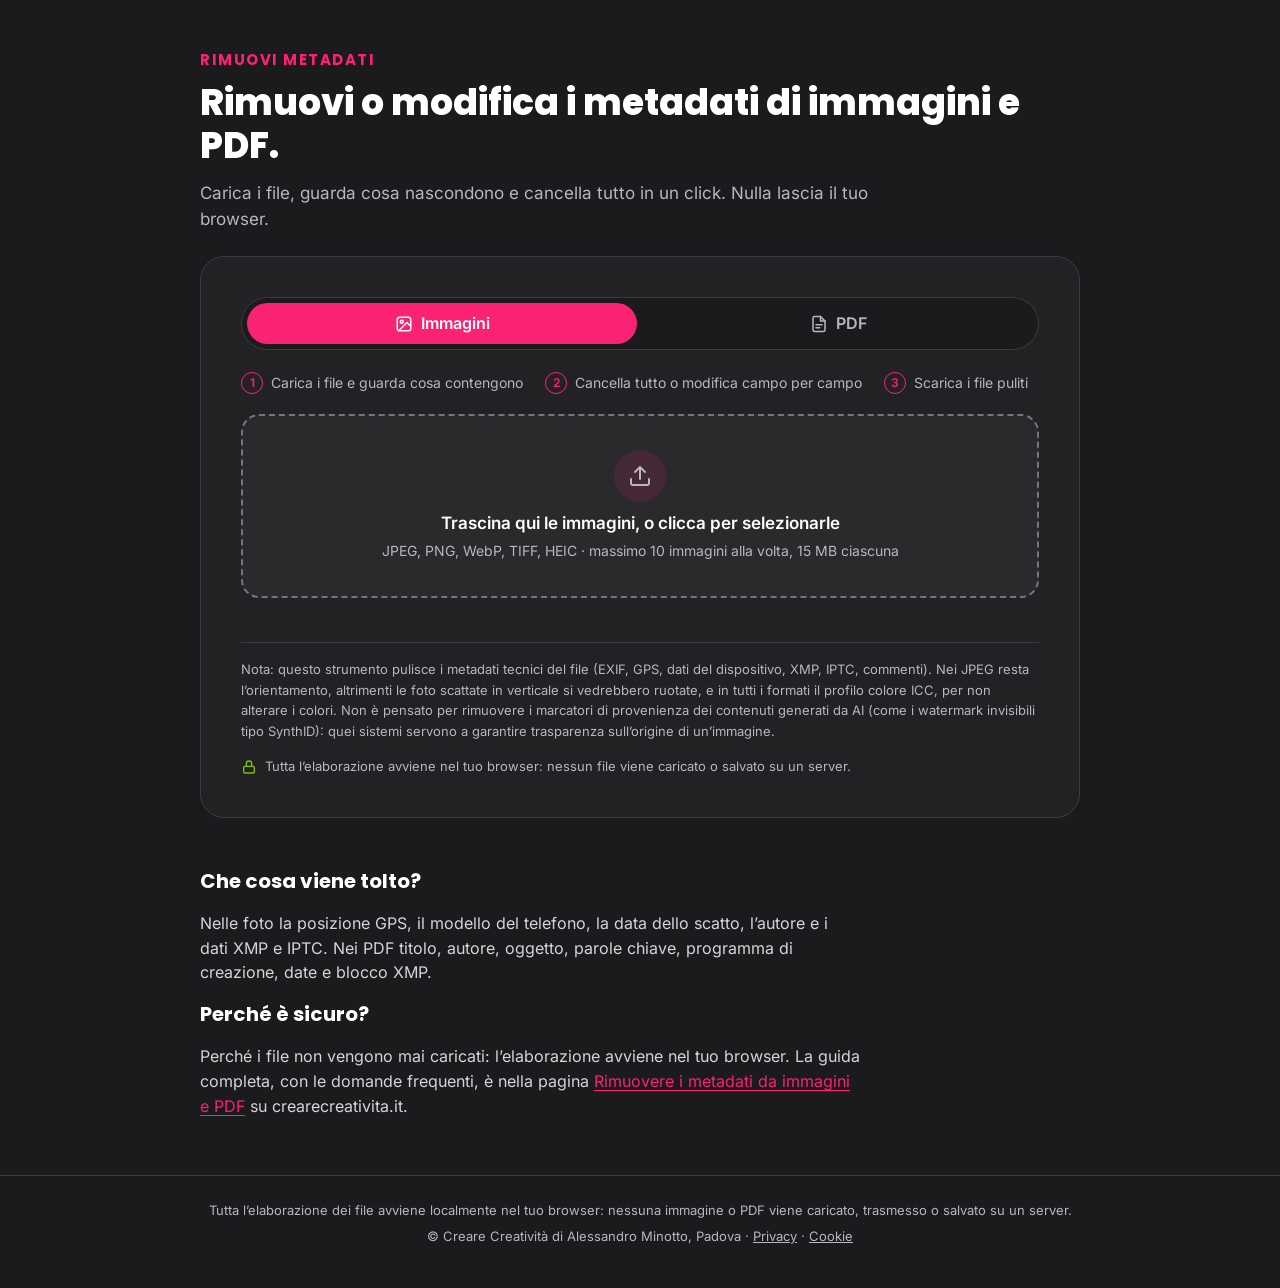
<file: frontend/index.html>
<!doctype html>
<html lang="it">
<head>
<meta charset="utf-8">
<meta name="viewport" content="width=device-width, initial-scale=1">
<title>Rimuovi o modifica metadati da immagini e PDF gratis | Creare Creatività</title>
<meta name="description" content="Rimuovi o modifica gratuitamente i metadati di foto e PDF: GPS, autore, dati del dispositivo. Tutto nel browser, nessun file viene caricato.">
<link rel="canonical" href="https://www.crearecreativita.it/rimuovere-metadati/">
<meta name="robots" content="index,follow">
<meta property="og:type" content="website">
<meta property="og:title" content="Rimuovi o modifica metadati da immagini e PDF gratis | Creare Creatività">
<meta property="og:description" content="Cancella GPS, autore e dati del dispositivo da foto e PDF. Tutto nel browser, nessun file viene caricato.">
<meta property="og:url" content="https://www.crearecreativita.it/rimuovere-metadati/">
<meta name="theme-color" content="#1b1a1c">
<meta name="color-scheme" content="dark">
<link rel="icon" type="image/png" href="img/favicon.png">
<link rel="stylesheet" href="ac-cleanmyfile.css">
<style>
  @font-face { font-family: "Inter"; font-weight: 400 600; font-style: normal; font-display: swap; src: url("fonts/inter-latin.woff2") format("woff2"); }
  @font-face { font-family: "Poppins"; font-weight: 700; font-style: normal; font-display: swap; src: url("fonts/poppins-700.woff2") format("woff2"); }
  @font-face { font-family: "Poppins"; font-weight: 800; font-style: normal; font-display: swap; src: url("fonts/poppins-800.woff2") format("woff2"); }
  :root { --ac-font: "Inter", system-ui, -apple-system, "Segoe UI", Roboto, sans-serif; }
  html { -webkit-text-size-adjust: 100%; }
  body { margin: 0; color: #fff; background: #1b1a1c; font-family: var(--ac-font); line-height: 1.55; }
  .pg-wrap { max-width: 880px; margin: 0 auto; padding: 0 20px; }
  .pg-hero { padding: 48px 0 24px; }
  .pg-hero .pg-kicker { margin: 0 0 10px; font-family: "Poppins", var(--ac-font); font-weight: 700; font-size: 15px; letter-spacing: 1.5px; text-transform: uppercase; color: #f92273; }
  .pg-hero h1 { margin: 0 0 12px; font-family: "Poppins", var(--ac-font); font-weight: 800; font-size: clamp(24px, 4.5vw, 36px); line-height: 1.2; }
  .pg-hero p { margin: 0; max-width: 62ch; font-size: 17px; color: #b9b6c0; }
  .pg-main { padding-bottom: 56px; }
  .pg-more { margin-top: 48px; display: grid; gap: 14px; font-size: 16px; }
  .pg-more h2 { margin: 0; font-family: "Poppins", var(--ac-font); font-weight: 700; font-size: 20px; }
  .pg-more p { margin: 0; max-width: 66ch; color: #d6d4da; }
  .pg-more a { color: #f92273; text-underline-offset: 3px; }
  .pg-foot { padding: 24px 0 36px; border-top: 1px solid #3d3b41; font-size: 13px; color: #b9b6c0; text-align: center; }
  .pg-foot p { margin: 0 0 6px; }
  .pg-foot a { color: inherit; }
  @media print { body { color: #000; background: #fff; } }
</style>
</head>
<body>
<main class="pg-wrap pg-main">
  <section class="pg-hero">
    <p class="pg-kicker">Rimuovi metadati</p>
    <h1>Rimuovi o modifica i metadati di immagini e PDF.</h1>
    <p>Carica i file, guarda cosa nascondono e cancella tutto in un click. Nulla lascia il tuo browser.</p>
  </section>

  <div class="ac-clean" id="ac-clean" data-ac-theme="dark">
  <div class="ac-card">
    <div class="ac-tabs" role="tablist" aria-label="Che cosa vuoi pulire?">
      <button type="button" class="ac-tab" role="tab" id="ac-clean-tab-img" aria-controls="ac-clean-p-img" aria-selected="true" data-ac-tab="img">
        <svg width="18" height="18" viewBox="0 0 24 24" fill="none" stroke="currentColor" stroke-width="2" stroke-linecap="round" stroke-linejoin="round" aria-hidden="true"><rect x="3" y="3" width="18" height="18" rx="3"/><circle cx="9" cy="9" r="2"/><path d="M21 15l-5-5L5 21"/></svg>
        Immagini
      </button>
      <button type="button" class="ac-tab" role="tab" id="ac-clean-tab-pdf" aria-controls="ac-clean-p-pdf" aria-selected="false" tabindex="-1" data-ac-tab="pdf">
        <svg width="18" height="18" viewBox="0 0 24 24" fill="none" stroke="currentColor" stroke-width="2" stroke-linecap="round" stroke-linejoin="round" aria-hidden="true"><path d="M14 2H6a2 2 0 0 0-2 2v16a2 2 0 0 0 2 2h12a2 2 0 0 0 2-2V8z"/><path d="M14 2v6h6M8 13h8M8 17h5"/></svg>
        PDF
      </button>
    </div>
    <ol class="ac-steps">
      <li>Carica i file e guarda cosa contengono</li>
      <li>Cancella tutto o modifica campo per campo</li>
      <li>Scarica i file puliti</li>
    </ol>

    <div class="ac-panel" role="tabpanel" id="ac-clean-p-img" aria-labelledby="ac-clean-tab-img" data-ac-panel="img">
      <input type="file" class="ac-file-input" multiple accept="image/jpeg,image/png,image/webp,image/tiff,image/heic,image/heif,.jpg,.jpeg,.png,.webp,.tif,.tiff,.heic,.heif" data-ac="input" tabindex="-1" aria-hidden="true">
      <div class="ac-drop" role="button" tabindex="0" data-ac="drop" aria-label="Carica immagini: trascinale qui o premi Invio per sceglierle">
        <span class="ac-drop-ico"><svg width="24" height="24" viewBox="0 0 24 24" fill="none" stroke="currentColor" stroke-width="2" stroke-linecap="round" stroke-linejoin="round" aria-hidden="true"><path d="M21 15v4a2 2 0 0 1-2 2H5a2 2 0 0 1-2-2v-4M17 8l-5-5-5 5M12 3v12"/></svg></span>
        <strong>Trascina qui le immagini, o clicca per selezionarle</strong>
        <span>JPEG, PNG, WebP, TIFF, HEIC · massimo 10 immagini alla volta, 15 MB ciascuna</span>
      </div>
      <p class="ac-msg" data-ac="msg" role="alert" hidden></p>
      <div class="ac-bar" data-ac="bar" hidden></div>
      <ul class="ac-list" data-ac="list" aria-live="polite"></ul>
      <p class="ac-disclaimer">Nota: questo strumento pulisce i metadati tecnici del file (EXIF, GPS, dati del dispositivo, XMP, IPTC, commenti). Nei JPEG resta l’orientamento, altrimenti le foto scattate in verticale si vedrebbero ruotate, e in tutti i formati il profilo colore ICC, per non alterare i colori. Non è pensato per rimuovere i marcatori di provenienza dei contenuti generati da AI (come i watermark invisibili tipo SynthID): quei sistemi servono a garantire trasparenza sull’origine di un’immagine.</p>
    </div>

    <div class="ac-panel" role="tabpanel" id="ac-clean-p-pdf" aria-labelledby="ac-clean-tab-pdf" data-ac-panel="pdf" hidden>
      <input type="file" class="ac-file-input" multiple accept="application/pdf,.pdf" data-ac="input" tabindex="-1" aria-hidden="true">
      <div class="ac-drop" role="button" tabindex="0" data-ac="drop" aria-label="Carica PDF: trascinali qui o premi Invio per sceglierli">
        <span class="ac-drop-ico"><svg width="24" height="24" viewBox="0 0 24 24" fill="none" stroke="currentColor" stroke-width="2" stroke-linecap="round" stroke-linejoin="round" aria-hidden="true"><path d="M21 15v4a2 2 0 0 1-2 2H5a2 2 0 0 1-2-2v-4M17 8l-5-5-5 5M12 3v12"/></svg></span>
        <strong>Trascina qui i PDF, o clicca per selezionarli</strong>
        <span>PDF · massimo 5 file alla volta, 15 MB ciascuno</span>
      </div>
      <p class="ac-msg" data-ac="msg" role="alert" hidden></p>
      <div class="ac-bar" data-ac="bar" hidden></div>
      <ul class="ac-list" data-ac="list" aria-live="polite"></ul>
      <p class="ac-disclaimer">Nota: questo strumento pulisce i metadati del documento PDF (titolo, autore, oggetto, parole chiave, applicazione di creazione, software di produzione, date e blocco XMP). Non rimuove contenuti come commenti, allegati, livelli o script eventualmente incorporati nel file, e non lavora sui PDF protetti da password.</p>
    </div>

    <p class="ac-privacy">
      <svg width="16" height="16" viewBox="0 0 24 24" fill="none" stroke="currentColor" stroke-width="2" stroke-linecap="round" stroke-linejoin="round" aria-hidden="true"><rect x="4" y="11" width="16" height="10" rx="2"/><path d="M8 11V7a4 4 0 0 1 8 0v4"/></svg>
      <span>Tutta l’elaborazione avviene nel tuo browser: nessun file viene caricato o salvato su un server.</span>
    </p>
    <div class="ac-toast" data-ac="toast" role="status" aria-live="polite" hidden></div>
  </div>
</div>

  <section class="pg-more">
    <h2>Che cosa viene tolto?</h2>
    <p>Nelle foto la posizione GPS, il modello del telefono, la data dello scatto, l’autore e i dati XMP e IPTC. Nei PDF titolo, autore, oggetto, parole chiave, programma di creazione, date e blocco XMP.</p>
    <h2>Perché è sicuro?</h2>
    <p>Perché i file non vengono mai caricati: l’elaborazione avviene nel tuo browser. La guida completa, con le domande frequenti, è nella pagina <a href="https://www.crearecreativita.it/rimuovere-metadati/">Rimuovere i metadati da immagini e PDF</a> su crearecreativita.it.</p>
  </section>
</main>

<footer class="pg-foot"><div class="pg-wrap">
  <p>Tutta l’elaborazione dei file avviene localmente nel tuo browser: nessuna immagine o PDF viene caricato, trasmesso o salvato su un server.</p>
  <p>© Creare Creatività di Alessandro Minotto, Padova ·
  <a href="https://www.crearecreativita.it/privacy-policy/">Privacy</a> ·
  <a href="https://www.crearecreativita.it/cookie-policy/">Cookie</a></p>
</div></footer>

<script src="ac-cleanmyfile.js" defer></script>
</body>
</html>
</file>
<file: frontend/ac-cleanmyfile.css>
/* Rimuovi metadati da immagini e PDF — Creare Creatività
   Tutti i selettori partono da .ac-clean: si può incollare in WordPress/Elementor senza conflitti col tema. */
.ac-clean, .ac-clean *, .ac-clean *::before, .ac-clean *::after { box-sizing: border-box; }
/* Tema scuro (predefinito): coerente con crearecreativita.it */
.ac-clean {
  --ac-ink: #ffffff;
  --ac-muted: #b9b6c0;
  --ac-line: #3d3b41;
  --ac-bg: #222124;
  --ac-field-bg: #1b1a1c;
  --ac-field-border: #77747d;
  --ac-soft: #2a292c;
  --ac-brand: #f92273;
  --ac-brand-fg: #ffffff;
  --ac-tick: #7fc200;
  --ac-warn: #ffb547;
  --ac-warn-bg: rgba(255, 181, 71, .12);
  --ac-err: #ff8a8a;
  --ac-err-bg: rgba(255, 138, 138, .12);
  --ac-radius: 14px;
  display: block;
  max-width: 880px;
  margin: 0 auto;
  padding: 0;
  color: var(--ac-ink);
  background: transparent;
  font-family: var(--ac-font, inherit);
  font-size: 17px;
  line-height: 1.55;
  text-align: left;
  color-scheme: dark;
}
.ac-clean[data-ac-theme="light"] {
  --ac-ink: #1b1a1c;
  --ac-muted: #5d5a63;
  --ac-line: #d9d7dd;
  --ac-bg: #ffffff;
  --ac-field-bg: #ffffff;
  --ac-field-border: #8a8791;
  --ac-soft: #f4f3f6;
  --ac-tick: #3f7d00;
  --ac-warn: #8a5300;
  --ac-warn-bg: rgba(200, 120, 0, .1);
  --ac-err: #b42318;
  --ac-err-bg: rgba(180, 35, 24, .08);
  color-scheme: light;
}
.ac-clean [hidden] { display: none !important; }
.ac-clean p, .ac-clean ul, .ac-clean ol, .ac-clean li, .ac-clean dl, .ac-clean dd, .ac-clean dt { margin: 0; padding: 0; }
.ac-clean ul, .ac-clean ol, .ac-clean li { list-style: none; }

.ac-clean .ac-card {
  background: var(--ac-bg);
  border: 1px solid var(--ac-line);
  border-radius: 24px;
  padding: clamp(20px, 4vw, 40px);
}

/* Schede Immagini / PDF */
.ac-clean .ac-tabs { display: flex; gap: 6px; padding: 5px; margin: 0 0 22px; background: var(--ac-field-bg); border: 1px solid var(--ac-line); border-radius: 999px; }
.ac-clean .ac-tab {
  flex: 1 1 0; display: flex; align-items: center; justify-content: center; gap: 8px;
  margin: 0; padding: 10px 16px;
  font: inherit; font-size: 16px; font-weight: 600; line-height: 1.3;
  color: var(--ac-muted); background: transparent;
  border: 0; border-radius: 999px; box-shadow: none; cursor: pointer; text-transform: none; letter-spacing: 0;
}
.ac-clean .ac-tab:hover { color: var(--ac-ink); background: transparent; }
.ac-clean .ac-tab[aria-selected="true"] { color: var(--ac-brand-fg); background: var(--ac-brand); }
.ac-clean .ac-tab:focus-visible { outline: 2px solid var(--ac-brand); outline-offset: 2px; }
.ac-clean .ac-tab svg { flex-shrink: 0; }

/* Tre passi */
.ac-clean .ac-steps { display: flex; flex-wrap: wrap; gap: 8px 22px; margin: 0 0 20px; font-size: 14px; color: var(--ac-muted); counter-reset: ac-step; }
.ac-clean .ac-steps li { display: flex; align-items: center; gap: 8px; counter-increment: ac-step; }
.ac-clean .ac-steps li::before {
  content: counter(ac-step); flex-shrink: 0; width: 22px; height: 22px; display: flex; align-items: center; justify-content: center;
  font-size: 12px; font-weight: 700; color: var(--ac-brand); border: 1px solid var(--ac-brand); border-radius: 50%;
}

/* Zona di rilascio */
.ac-clean .ac-file-input { position: absolute; width: 1px; height: 1px; opacity: 0; pointer-events: none; }
.ac-clean .ac-drop {
  display: flex; flex-direction: column; align-items: center; gap: 6px;
  padding: 34px 20px; text-align: center; cursor: pointer;
  background: var(--ac-soft); border: 2px dashed var(--ac-field-border); border-radius: 18px;
}
.ac-clean .ac-drop:hover, .ac-clean .ac-drop[data-over] { border-color: var(--ac-brand); background: rgba(249, 34, 115, .07); }
.ac-clean .ac-drop:focus-visible { outline: 2px solid var(--ac-brand); outline-offset: 3px; border-color: var(--ac-brand); }
.ac-clean .ac-drop-ico { display: flex; align-items: center; justify-content: center; width: 52px; height: 52px; margin-bottom: 4px; color: var(--ac-brand); background: rgba(249, 34, 115, .12); border-radius: 50%; }
.ac-clean .ac-drop strong { font-size: 17px; font-weight: 700; line-height: 1.3; }
.ac-clean .ac-drop span { font-size: 14px; color: var(--ac-muted); }

.ac-clean .ac-msg { margin-top: 12px; padding: 11px 14px; font-size: 14px; line-height: 1.5; color: var(--ac-err); background: var(--ac-err-bg); border: 1px solid var(--ac-err); border-radius: 10px; }

/* Barra azioni */
.ac-clean .ac-bar { display: flex; flex-wrap: wrap; gap: 10px 12px; align-items: center; margin-top: 22px; }
.ac-clean .ac-progress { font-size: 13px; color: var(--ac-muted); }
.ac-clean .ac-link { margin: 0; padding: 8px 4px; font: inherit; font-size: 13px; color: var(--ac-muted); background: transparent; border: 0; box-shadow: none; text-decoration: underline; text-underline-offset: 3px; cursor: pointer; text-transform: none; letter-spacing: 0; }
.ac-clean .ac-link:hover { color: var(--ac-ink); background: transparent; }
.ac-clean .ac-link:focus-visible { outline: 2px solid var(--ac-brand); outline-offset: 2px; }

/* Pulsanti a pillola */
.ac-clean .ac-pill {
  display: inline-flex; align-items: center; justify-content: center; gap: 7px;
  margin: 0; padding: 8px 16px;
  font: inherit; font-size: 14px; font-weight: 600; line-height: 1.4;
  color: var(--ac-ink); background: transparent;
  border: 1px solid var(--ac-field-border); border-radius: 999px; box-shadow: none;
  cursor: pointer; text-transform: none; letter-spacing: 0; text-decoration: none;
}
.ac-clean .ac-pill:hover { color: var(--ac-ink); background: var(--ac-soft); border-color: var(--ac-ink); }
.ac-clean .ac-pill:focus-visible { outline: 2px solid var(--ac-brand); outline-offset: 2px; }
.ac-clean .ac-pill[disabled] { opacity: .5; cursor: not-allowed; }
.ac-clean .ac-pill[disabled]:hover { background: transparent; border-color: var(--ac-field-border); }
.ac-clean .ac-pill--lg { padding: 10px 20px; font-size: 15px; }
.ac-clean .ac-pill--brand { color: var(--ac-brand-fg); background: var(--ac-brand); border-color: var(--ac-brand); }
.ac-clean .ac-pill--brand:hover { color: var(--ac-brand-fg); background: var(--ac-brand); border-color: var(--ac-brand); filter: brightness(1.1); }
.ac-clean .ac-pill--brand[disabled]:hover { background: var(--ac-brand); border-color: var(--ac-brand); filter: none; }

/* Schede dei file */
.ac-clean .ac-list { display: flex; flex-direction: column; gap: 14px; margin-top: 20px; }
.ac-clean .ac-file { padding: 18px; background: var(--ac-soft); border: 1px solid var(--ac-line); border-radius: var(--ac-radius); }
.ac-clean .ac-file[data-status="stripped"], .ac-clean .ac-file[data-status="edited"] { border-color: var(--ac-tick); }
.ac-clean .ac-file[data-status="error"] { border-color: var(--ac-err); }
.ac-clean .ac-file-head { display: flex; gap: 14px; align-items: flex-start; }
.ac-clean .ac-thumb { flex-shrink: 0; width: 64px; height: 64px; object-fit: cover; border-radius: 10px; background: var(--ac-field-bg); border: 1px solid var(--ac-line); }
.ac-clean .ac-thumb--none, .ac-clean .ac-thumb--pdf { display: flex; align-items: center; justify-content: center; font-size: 11px; font-weight: 700; letter-spacing: .5px; color: var(--ac-muted); }
.ac-clean .ac-thumb--pdf { width: 52px; color: var(--ac-brand); background: rgba(249, 34, 115, .12); border-color: rgba(249, 34, 115, .45); }
.ac-clean .ac-file-main { flex: 1; min-width: 0; }
.ac-clean .ac-file-title { display: flex; align-items: center; gap: 8px; min-width: 0; }
.ac-clean .ac-file-name { min-width: 0; overflow: hidden; text-overflow: ellipsis; white-space: nowrap; font-size: 15px; font-weight: 700; }
.ac-clean .ac-badge { flex-shrink: 0; padding: 2px 8px; font-size: 11px; font-weight: 700; letter-spacing: .5px; color: var(--ac-muted); background: var(--ac-field-bg); border: 1px solid var(--ac-line); border-radius: 6px; }
.ac-clean .ac-file-sub { display: flex; flex-wrap: wrap; align-items: center; gap: 4px; margin-top: 3px; font-size: 13px; color: var(--ac-muted); }
.ac-clean .ac-status { display: inline-flex; align-items: center; gap: 5px; }
.ac-clean .ac-status[data-s="stripped"], .ac-clean .ac-status[data-s="edited"] { color: var(--ac-tick); font-weight: 600; }
.ac-clean .ac-status[data-s="error"] { color: var(--ac-err); font-weight: 600; }
.ac-clean .ac-file-sum { margin-top: 4px; font-size: 14px; }
.ac-clean .ac-risks { display: flex; flex-wrap: wrap; gap: 6px; margin-top: 8px; }
.ac-clean .ac-risk { display: inline-flex; align-items: center; gap: 5px; padding: 3px 10px; font-size: 12px; font-weight: 600; line-height: 1.4; color: var(--ac-warn); background: var(--ac-warn-bg); border: 1px solid var(--ac-warn); border-radius: 999px; }
.ac-clean .ac-file-err { margin-top: 8px; font-size: 13px; color: var(--ac-err); }
.ac-clean .ac-file-ok { margin-top: 6px; font-size: 13px; color: var(--ac-tick); }
.ac-clean .ac-x { flex-shrink: 0; display: flex; align-items: center; justify-content: center; width: 30px; height: 30px; margin: 0; padding: 0; color: var(--ac-muted); background: transparent; border: 0; border-radius: 8px; box-shadow: none; cursor: pointer; }
.ac-clean .ac-x:hover { color: var(--ac-ink); background: var(--ac-field-bg); }
.ac-clean .ac-x:focus-visible { outline: 2px solid var(--ac-brand); outline-offset: 1px; }
.ac-clean .ac-file-actions { display: flex; flex-wrap: wrap; gap: 8px; margin-top: 14px; }
.ac-clean .ac-spin { display: inline-block; width: 13px; height: 13px; border: 2px solid var(--ac-line); border-top-color: var(--ac-brand); border-radius: 50%; animation: ac-spin .7s linear infinite; }
@keyframes ac-spin { to { transform: rotate(360deg); } }

/* Elenco dei metadati */
.ac-clean .ac-meta { display: grid; grid-template-columns: repeat(auto-fill, minmax(220px, 1fr)); gap: 12px 20px; margin-top: 14px; padding-top: 14px; border-top: 1px solid var(--ac-line); }
.ac-clean .ac-meta dt { font-size: 11px; font-weight: 700; letter-spacing: .5px; text-transform: uppercase; color: var(--ac-muted); }
.ac-clean .ac-meta dd { margin-top: 2px; font-size: 14px; overflow-wrap: anywhere; }
.ac-clean .ac-meta-warn dd { color: var(--ac-warn); font-weight: 600; }

/* Modulo di modifica */
.ac-clean .ac-edit { display: grid; grid-template-columns: repeat(auto-fill, minmax(220px, 1fr)); gap: 14px; margin-top: 14px; padding: 16px; background: var(--ac-field-bg); border: 1px solid var(--ac-line); border-radius: 12px; }
.ac-clean .ac-field label { display: block; margin: 0 0 5px; font-size: 12px; line-height: 1.3; color: var(--ac-muted); }
.ac-clean .ac-field input, .ac-clean .ac-field select {
  display: block; width: 100%; height: auto; margin: 0; padding: 9px 10px;
  font: inherit; font-size: 16px; line-height: 1.4;
  color: var(--ac-ink); background: var(--ac-bg);
  border: 1px solid var(--ac-field-border); border-radius: 8px; box-shadow: none; outline: none;
}
.ac-clean .ac-field input::placeholder { color: var(--ac-muted); opacity: .8; }
.ac-clean .ac-field input:focus, .ac-clean .ac-field select:focus { color: var(--ac-ink); background: var(--ac-bg); border-color: var(--ac-brand); box-shadow: 0 0 0 3px rgba(249, 34, 115, .35); }
.ac-clean .ac-edit-actions { grid-column: 1 / -1; display: flex; flex-wrap: wrap; gap: 10px; }

.ac-clean .ac-disclaimer, .ac-clean .ac-privacy { font-size: 13px; line-height: 1.6; color: var(--ac-muted); }
.ac-clean .ac-disclaimer { margin-top: 24px; padding-top: 16px; border-top: 1px solid var(--ac-line); }
.ac-clean .ac-privacy { display: flex; align-items: flex-start; gap: 8px; margin-top: 14px; }
.ac-clean .ac-privacy svg { flex-shrink: 0; margin-top: 3px; color: var(--ac-tick); }

.ac-clean .ac-toast { position: fixed; left: 50%; bottom: 24px; transform: translateX(-50%); z-index: 99999; max-width: calc(100vw - 32px); padding: 12px 22px; font-size: 15px; font-weight: 600; color: var(--ac-brand-fg); background: var(--ac-brand); border-radius: 999px; box-shadow: 0 8px 24px rgba(0, 0, 0, .35); }

/* Schermi stretti. Media query (non container query): in Elementor le container query sbagliano l'altezza del widget. */
@media (max-width: 640px) {
  .ac-clean .ac-tab { padding: 10px 8px; font-size: 15px; }
  .ac-clean .ac-steps { display: none; }
  .ac-clean .ac-drop { padding: 26px 14px; }
  .ac-clean .ac-bar .ac-pill--lg { width: 100%; }
  .ac-clean .ac-file { padding: 14px; }
  .ac-clean .ac-file-actions .ac-pill { flex: 1 1 auto; }
  .ac-clean .ac-meta, .ac-clean .ac-edit { grid-template-columns: 1fr; }
}
@media (prefers-reduced-motion: reduce) {
  .ac-clean .ac-spin { animation-duration: 2s; }
}
@media print { .ac-clean .ac-drop, .ac-clean .ac-bar, .ac-clean .ac-file-actions { display: none !important; } }
</file>
